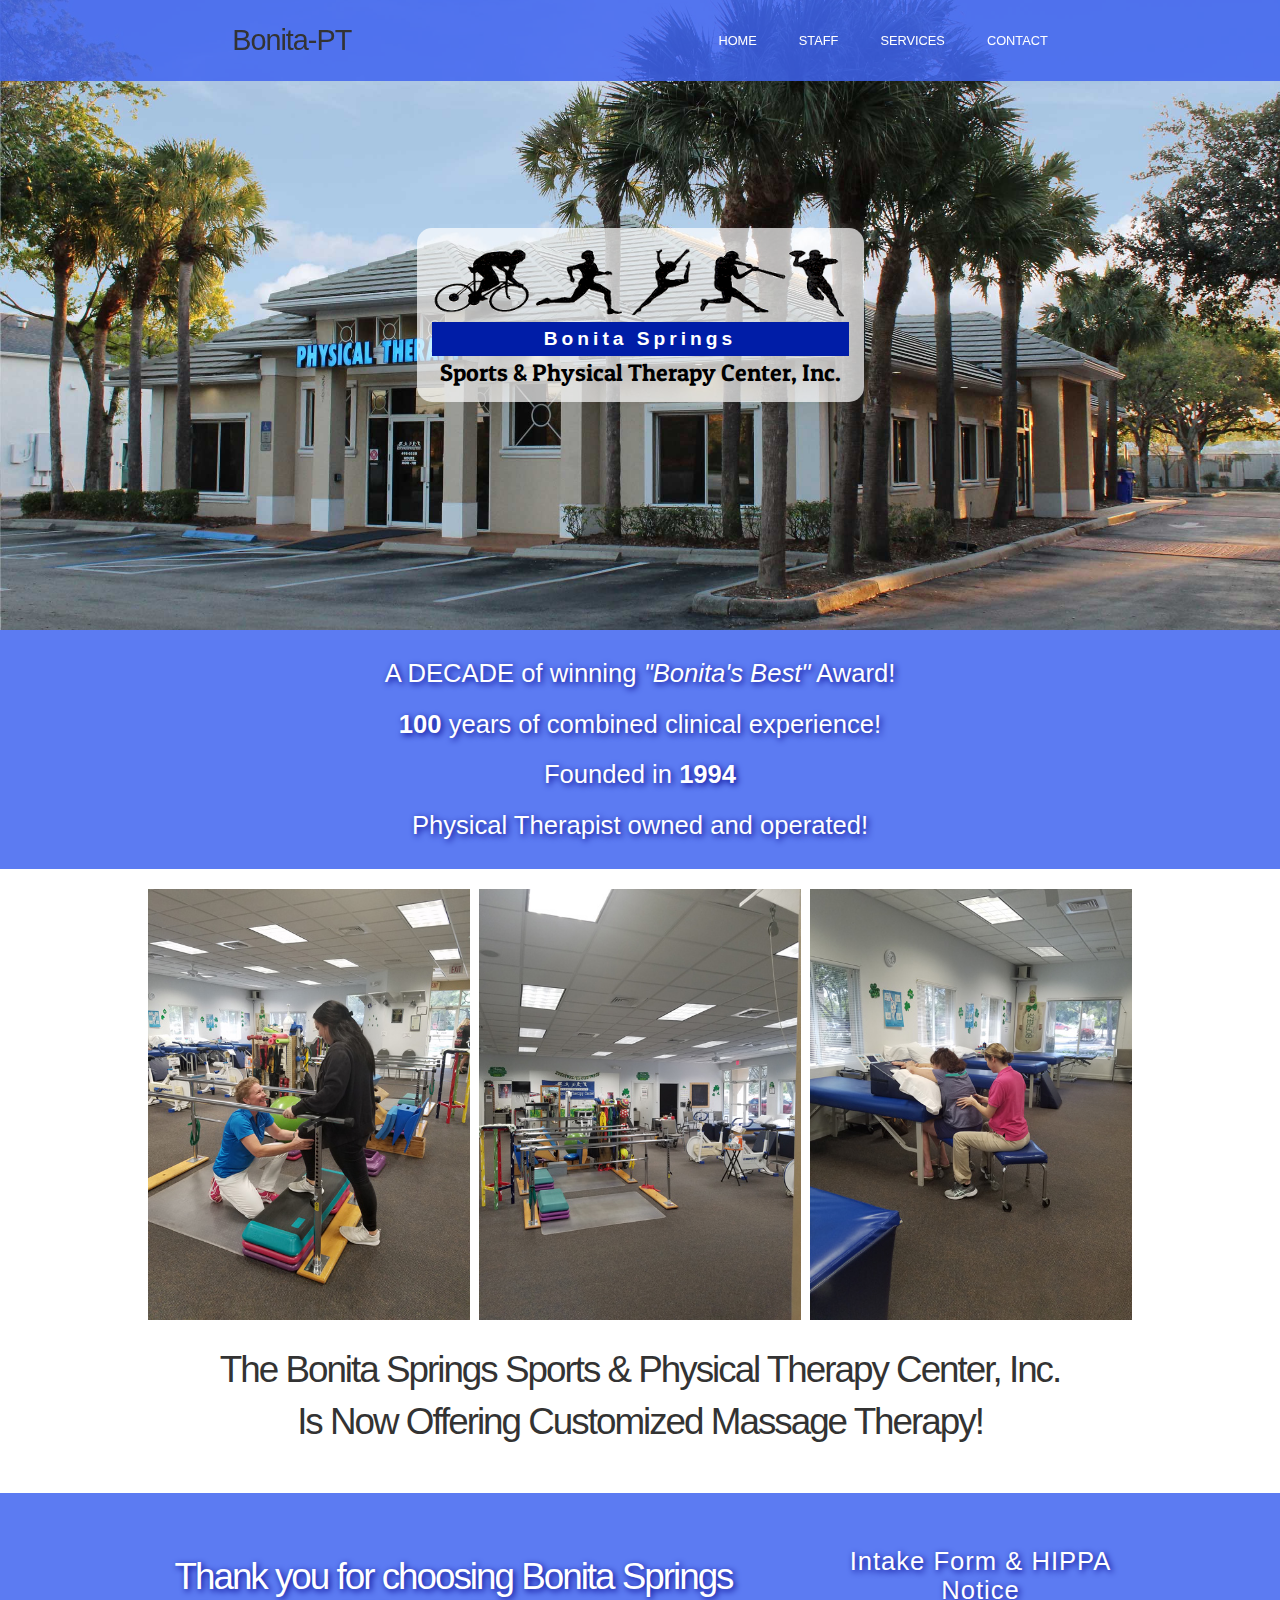
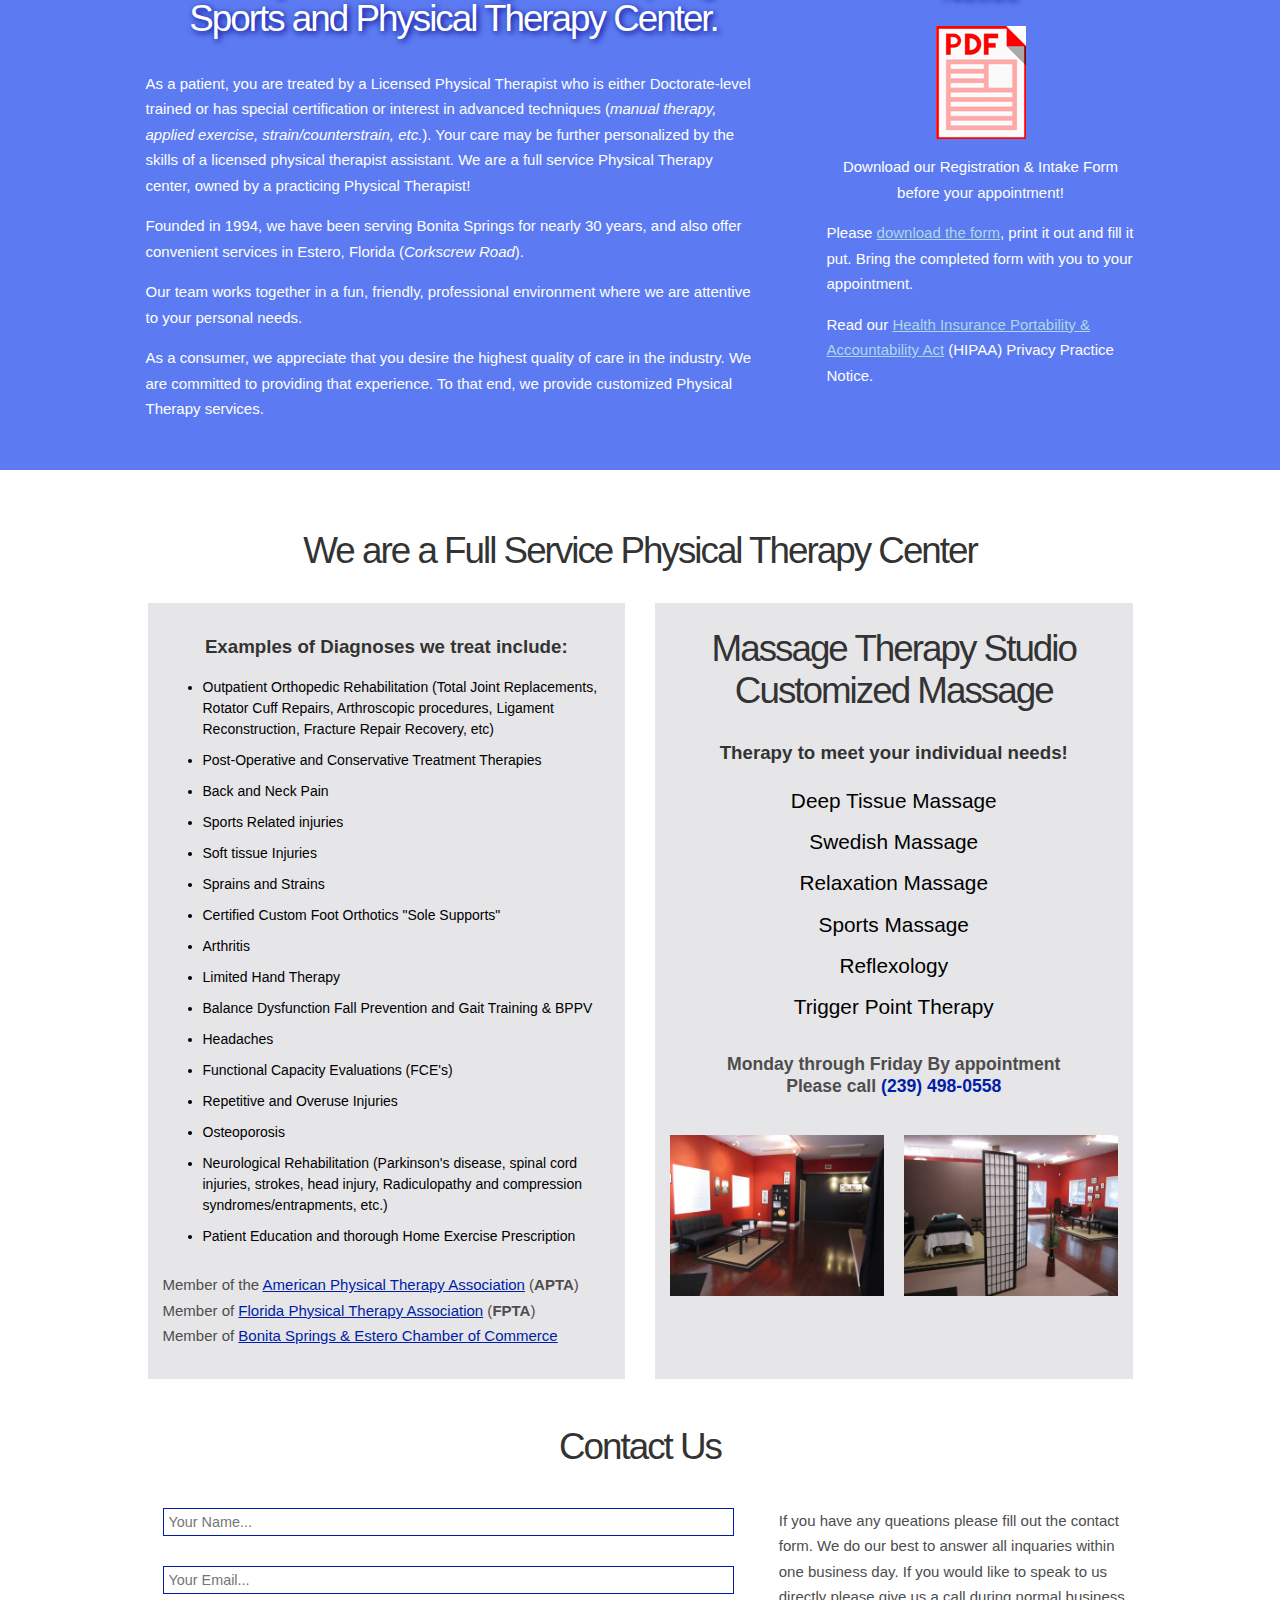
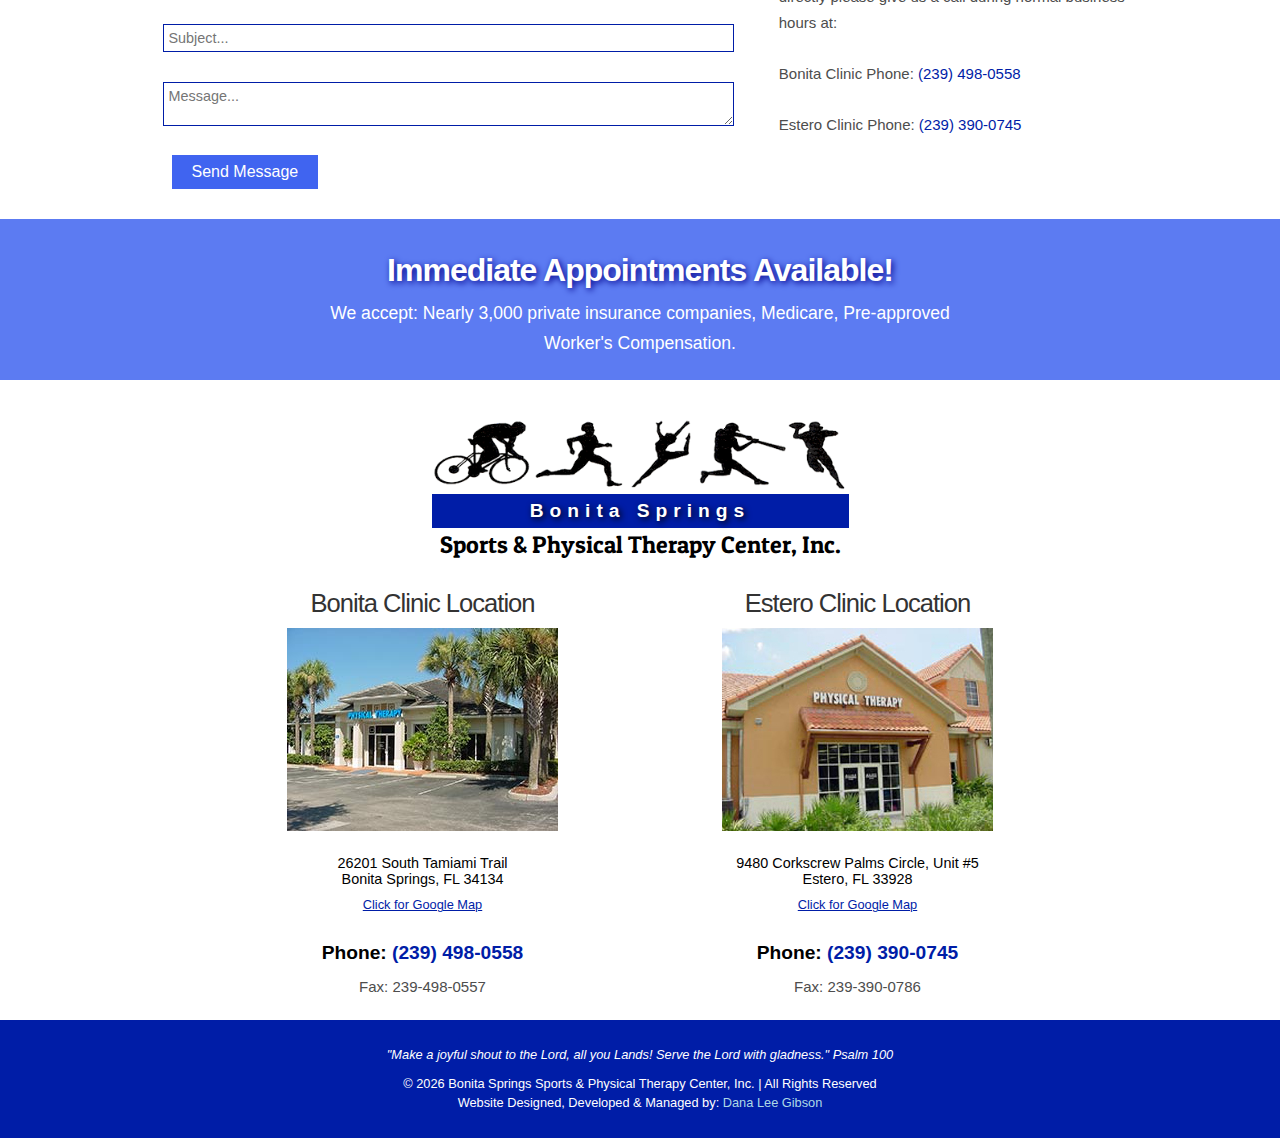
<file: index.html>
<!DOCTYPE html>
<!--[if lt IE 7]>      <html lang="en" class="no-js lt-ie9 lt-ie8 lt-ie7"> <![endif]-->
<!--[if IE 7]>         <html lang="en" class="no-js lt-ie9 lt-ie8"> <![endif]-->
<!--[if IE 8]>         <html lang="en" class="no-js lt-ie9"> <![endif]-->
<!--[if gt IE 8]><!--> <html lang="en" class="no-js"> <!--<![endif]-->
<head>

  <!-- Always force latest IE rendering engine or request Chrome Frame -->
      <meta http-equiv="X-UA-Compatible" content="IE=edge,chrome=1">
      <title>The Bonita Springs Sports & Physical Therapy Center, Inc.</title>
  <!-- Meta Description -->
      <meta name="description" content="Founded in 1994, Bonita Springs Sports & Physical Therapy Center, Inc. has been serving Southwest Florida for nearly 30 years, we are committed to giving the highest quality of care in the industry and we are proud of providing that experience.">

      <meta name="keywords" content="sports, sports physical therapy, recovery, ">
      <meta name="author" content="Dana Lee Gibson">

  <!-- Mobile Specific Meta -->
      <meta name="viewport" content="width=device-width, initial-scale=1">

  <!-- Global site tag (gtag.js) - Google Analytics -->
  <script async src="https://www.googletagmanager.com/gtag/js?id=UA-161602127-1"></script>
  <script>
    window.dataLayer = window.dataLayer || [];
    function gtag(){dataLayer.push(arguments);}
    gtag('js', new Date());

    gtag('config', 'UA-161602127-1');
  </script>

  <link rel="apple-touch-icon" sizes="57x57" href="images/apple-icon-57x57.png">
<link rel="apple-touch-icon" sizes="60x60" href="images/apple-icon-60x60.png">
<link rel="apple-touch-icon" sizes="72x72" href="images/apple-icon-72x72.png">
<link rel="apple-touch-icon" sizes="76x76" href="images/apple-icon-76x76.png">
<link rel="apple-touch-icon" sizes="114x114" href="images/apple-icon-114x114.png">
<link rel="apple-touch-icon" sizes="120x120" href="images/apple-icon-120x120.png">
<link rel="apple-touch-icon" sizes="144x144" href="images/apple-icon-144x144.png">
<link rel="apple-touch-icon" sizes="152x152" href="images/apple-icon-152x152.png">
<link rel="apple-touch-icon" sizes="180x180" href="images/apple-icon-180x180.png">
<link rel="icon" type="image/png" sizes="192x192"  href="images/android-icon-192x192.png">
<link rel="icon" type="image/png" sizes="32x32" href="images/favicon-32x32.png">
<link rel="icon" type="image/png" sizes="96x96" href="images/favicon-96x96.png">
<link rel="icon" type="image/png" sizes="16x16" href="images/favicon-16x16.png">
<link rel="manifest" href="images/manifest.json">
<meta name="msapplication-TileColor" content="#ffffff">
<meta name="msapplication-TileImage" content="images/ms-icon-144x144.png">
<meta name="theme-color" content="#ffffff">




<link rel="stylesheet" href="css/dana-style.css">
<link href="https://fonts.googleapis.com/css?family=Patua+One&display=swap" rel="stylesheet">

</head>

<header>
  <h2 class="logo">Bonita-PT</h2>
  <input type="checkbox" id="nav-toggle" class="nav-toggle">
  <nav>
    <ul>
      <li><a href="#">Home</a></li>
      <li><a href="staff.html">Staff</a></li>
      <li><a href="#services">Services</a></li>
      <li><a href="#contact">Contact</a></li>
    </ul>

  </nav>
  <label for="nav-toggle" class="nav-toggle-label">
    <span></span>
  </label>

</header>
<body>

<article class="hp-hero">

        <div class="top-logo">
        <img class="logo-footer" src="images/Bonita-Springs-Sports-and-Physical-Therapy-Center-Logo-action.png" />

        <div class="bonita">Bonita Springs</div>
        <span class="sports">Sports & Physical Therapy Center, Inc.</span>
        </div>

</article>

<article style="background-color: rgba(64, 100, 240, .85); padding: 15px 15px; margin: 0px;">

<div class="big-4">
    <p>A DECADE of winning <i>"Bonita's Best"</i> Award!</p>
    <p><strong>100</strong> years of combined clinical experience!</p>
    <p>Founded in <strong>1994</strong></p>
    <p>Physical Therapist owned and operated!</p>
</div>

</article>

<article>
  <div class="t-and-m">

<div class="action-wrap">
  <div class="action-box">
    <img src="images/support-the-knee.jpg" />
  </div>
  <div class="action-box">
    <img src="images/the-space-1.jpg" />
  </div>
  <div class="action-box">
    <img src="images/back-rub.jpg" />
  </div>

</div>


<!--
<div class="hp-top-wow">

            <p>2003 Bonita Springs Chamber of Commerce Small Business of the Year!</p>
            <p>A DECADE of winning "Bonita's Best" Award!</p>
            <p>100 years of combined clinical experience!</p>
            <p>Founded in 1994</p>
            <p>Physical Therapist owned and operated!</p>
</div>   -->
<h1 class="main-head">The Bonita Springs Sports & Physical Therapy Center, Inc.</h1>
    <h2 class="main-head-2">Is Now Offering Customized Massage Therapy!</h2>
  </div>
</article>

<article style="background-color: rgba(64, 100, 240, .85); padding: 15px 15px; margin: 10px 0px;">
<div class="thank-you">
  <div class="thank-you-box">
    <h2>Thank you for choosing Bonita Springs Sports and Physical Therapy Center.</h2>
    <p>As a patient, you are treated by a Licensed Physical Therapist who is either Doctorate-level trained or has special certification or interest in advanced techniques (<i>manual therapy, applied exercise, strain/counterstrain, etc.</i>). Your care may be further personalized by the skills of a licensed physical therapist assistant. We are a full service Physical Therapy center, owned by a practicing Physical Therapist!</p>

<p>Founded in <strong>1994</strong>, we have been serving Bonita Springs for nearly <strong>30 years</strong>, and also offer convenient services in Estero, Florida (<i>Corkscrew Road</i>).</p>

<p>Our team works together in a fun, friendly, professional environment where we are attentive to your personal needs.</p>

<p>As a consumer, we appreciate that you desire the highest quality of care in the industry. We are committed to providing that experience. To that end, we provide customized Physical Therapy services.</p>
  </div>
  <div class="thank-you-box">
    <h2 style="font-size: 1.6rem; letter-spacing: 1px;">Intake Form & HIPPA Notice</h2>
    <img src="images/pdf-icon.jpg" />
    <p style="text-align: center;"><strong>Download our Registration & Intake Form before your appointment!</strong><br />

<p>Please <a href="docs/intakeform-14.pdf" title="Click this link to download the intake form">download the form</a>, print it out and fill it put. Bring the completed form with you to your appointment.</p>

<p>Read our <a href="hippa-notice.html" title="Click this link to read our HIPPA Notice">Health Insurance Portability & Accountability Act</a> (<strong>HIPAA</strong>) Privacy Practice Notice.</p>
</p>
  </div>
</div>
</article>

<article id="services">
  <div class="t-and-m">
  <h2>We are a Full Service Physical Therapy Center</h2>
<div class="services">
  <div class="services-box">
  <h3>Examples of Diagnoses we treat include:</h3>
<ul>
  <li class="services-li">Outpatient Orthopedic Rehabilitation (Total Joint Replacements, Rotator Cuff Repairs, Arthroscopic procedures, Ligament Reconstruction, Fracture Repair Recovery, etc)</li>

<li class="services-li">Post-Operative and Conservative Treatment Therapies</li>

<li class="services-li">Back and Neck Pain</li>

<li class="services-li">Sports Related injuries</li>

<li class="services-li">Soft tissue Injuries</li>

<li class="services-li">Sprains and Strains</li>

<li class="services-li">Certified Custom Foot Orthotics "Sole Supports"</li>

<li class="services-li">Arthritis</li>

<li class="services-li">Limited Hand Therapy</li>

<li class="services-li">Balance Dysfunction Fall Prevention and Gait Training & BPPV</li>

<li class="services-li">Headaches</li>

<li class="services-li">Functional Capacity Evaluations (FCE's)</li>

<li class="services-li">Repetitive and Overuse Injuries</li>

<li class="services-li">Osteoporosis</li>

<li class="services-li">Neurological Rehabilitation (Parkinson's disease, spinal cord injuries, strokes, head injury, Radiculopathy and compression syndromes/entrapments, etc.)</li>

<li class="services-li">Patient Education and thorough Home Exercise Prescription</li>

</ul>

<p>Member of the <a href="https://www.apta.org/" target="_blank" title="Visit the American Physical Therapy Association">American Physical Therapy Association</a> (<strong>APTA</strong>)<br />
Member of <a href="https://www.fpta.org/" target="_blank" title="Visit the Florida Physical Therapy Association">Florida Physical Therapy Association</a> (<strong>FPTA</strong>)<br />
Member of <a href="https://www.bonitaspringschamber.com/" target="_blank" title="Visit the Bonita Springs & Estero Chamber of Commerce">Bonita Springs & Estero Chamber of Commerce</a></p>
  </div>
  <div class="services-box">
    <h2 class="custom-therapy">Massage Therapy Studio<br />
      Customized Massage</h2>
    <h3>Therapy to meet your individual needs!</h3>


<ul class="needs">
<li class="services-li">Deep Tissue Massage</li>

<li class="services-li">Swedish Massage</li>

<li class="services-li">Relaxation Massage</li>

<li class="services-li">Sports Massage</li>

<li class="services-li">Reflexology</li>

<li class="services-li">Trigger Point Therapy</li>
</ul>

<p style="text-align: center; font-weight: 600; font-size: 1.1rem; line-height: 1.4rem; padding-bottom: 20px;">Monday through Friday By appointment<br />
Please call <a style="text-decoration: none;" href="tel:1-239-498-0558">(239) 498-0558</a></p>

<div class="custom-massage-wrapper">
  <div class="custom-massage-box">
    <img src="images/message-therapy-1.jpg" alt="Beautiful Massage Center" />
  </div>
  <div class="custom-massage-box" id="contact">
    <img src="images/message-therapy-2.jpg" alt="Beautiful Massage Center" />
  </div>

</div>

  </div>
</div>
</div>
</article>

<article >
  <div class="contact-form">
  <h2 style="margin: 0px 0px 25px 0px;">Contact Us</h2>

  <div class="contact-wrapper">
    <div class="contact-box">
      <form name="contact" method="POST" netlify-honeypot="bot-field" data-netlify="true">
                    <div class="c-hidden">
                      <label>Don’t fill this out if you're human: <input name="bot-field" /></label>
                    </div>
    								<div class="input-field">
    									<input type="text" name="name" class="bonitapt-form" placeholder="Your Name...">
    								</div>
    								<div class="input-field">
    									<input type="email" name="email" class="bonitapt-form" placeholder="Your Email...">
    								</div>
    								<div class="input-field">
    									<input type="text" name="subject" class="bonitapt-form" placeholder="Subject...">
    								</div>
    								<div class="input-field">
    									<textarea name="message" class="bonitapt-form" placeholder="Message..." style="font-family: 'Work Sans', sans-serif; max-width: 580px;"></textarea>
    								</div>
    						       <div class="pt-button">	<button type="submit" id="submit" class="bonitapt-button" role="button">Send Message</button></div>
    							</form>
    </div>
    <div class="contact-box">
      <p>If you have any queations please fill out the contact form. We do our best to answer all inquaries within one business day. If you would like to speak to us directly please give us a call during normal business hours at:<br /><br />
        Bonita Clinic Phone: <a style="text-decoration: none;" href="tel:1-239-498-0558">(239) 498-0558</a><br /><br />
        Estero Clinic Phone: <a style="text-decoration: none;" href="tel:1-239-390-0745">(239) 390-0745</a>
    </p>
    </div>

  </div>


</div>
</article >
</div>
<article style="background-color: rgba(64, 100, 240, .85); padding: 15px 15px; margin: 10px 0px;">
  <div class="appointments">
  <h3>Immediate Appointments Available!</h3>

<p>We accept: Nearly 3,000 private insurance companies, Medicare, Pre-approved Worker's Compensation.</p>

</div>
</article>



<footer>
  <div class="bottom-logo">
  <img class="logo-footer" src="images/Bonita-Springs-Sports-and-Physical-Therapy-Center-Logo-action.png" />

  <div class="bonita"><span class="drop-bonita">Bonita Springs</span></div>
  <span class="sports">Sports & Physical Therapy Center, Inc.</span>
</div>
<div class="locations">
  <div class="locations-box">
    <h4>Bonita Clinic Location</h4>
    <img src="images/Bonita-Springs-Location.jpg" />
    <span class="address">26201 South Tamiami Trail<br />
    Bonita Springs, FL 34134</span>

    <span class="google-map"><a href="https://www.google.com/maps/place/Bonita+Springs+Sports+%26+Physical/@26.3602856,-81.8073501,19z/data=!3m1!4b1!4m5!3m4!1s0x88db19c497ea4c0d:0x3caf1d7d806d0767!8m2!3d26.3602844!4d-81.8068029?hl=en" target="_blank">Click for Google Map</a></span>

    <span class="phone">Phone: <a style="text-decoration: none;" href="tel:1-239-498-0558">(239) 498-0558</a></span>
    <p>Fax: 239-498-0557</p>
  </div>
  <div class="locations-box">
    <h4>Estero Clinic Location</h4>
    <img src="images/Estero-Location.jpg" />
    <span class="address">9480 Corkscrew Palms Circle, Unit #5<br />
    Estero, FL 33928</span>

    <span class="google-map"><a href="https://www.google.com/maps/place/Bonita+Springs+Sports+%26+PT/@26.4309828,-81.7997643,17z/data=!3m1!4b1!4m5!3m4!1s0x88db16dcd722e9c5:0x74e28c80000e3870!8m2!3d26.430978!4d-81.7975756?hl=en" target="_blank">Click for Google Map</a></span>

    <span class="phone">Phone: <a style="text-decoration: none;" href="tel:1-239-390-0745">(239) 390-0745</a></span>
    <p>Fax: 239-390-0786</p>
  </div>

</div>




</footer>
<span class="dana"><span class="psalm">"Make a joyful shout to the Lord, all you Lands! Serve the Lord with gladness." Psalm 100</span>
  &copy; <script>document.write(new Date().getFullYear())</script> Bonita Springs Sports & Physical Therapy Center, Inc. | All Rights Reserved<br />Website Designed, Developed & Managed by: <a style="text-decoration: none; color: lightblue;"href="https://danaleegibson.com" title="Technologist & Graphic Designer" target="_blank">Dana Lee Gibson</a></span>

</body>
</html>
</file>
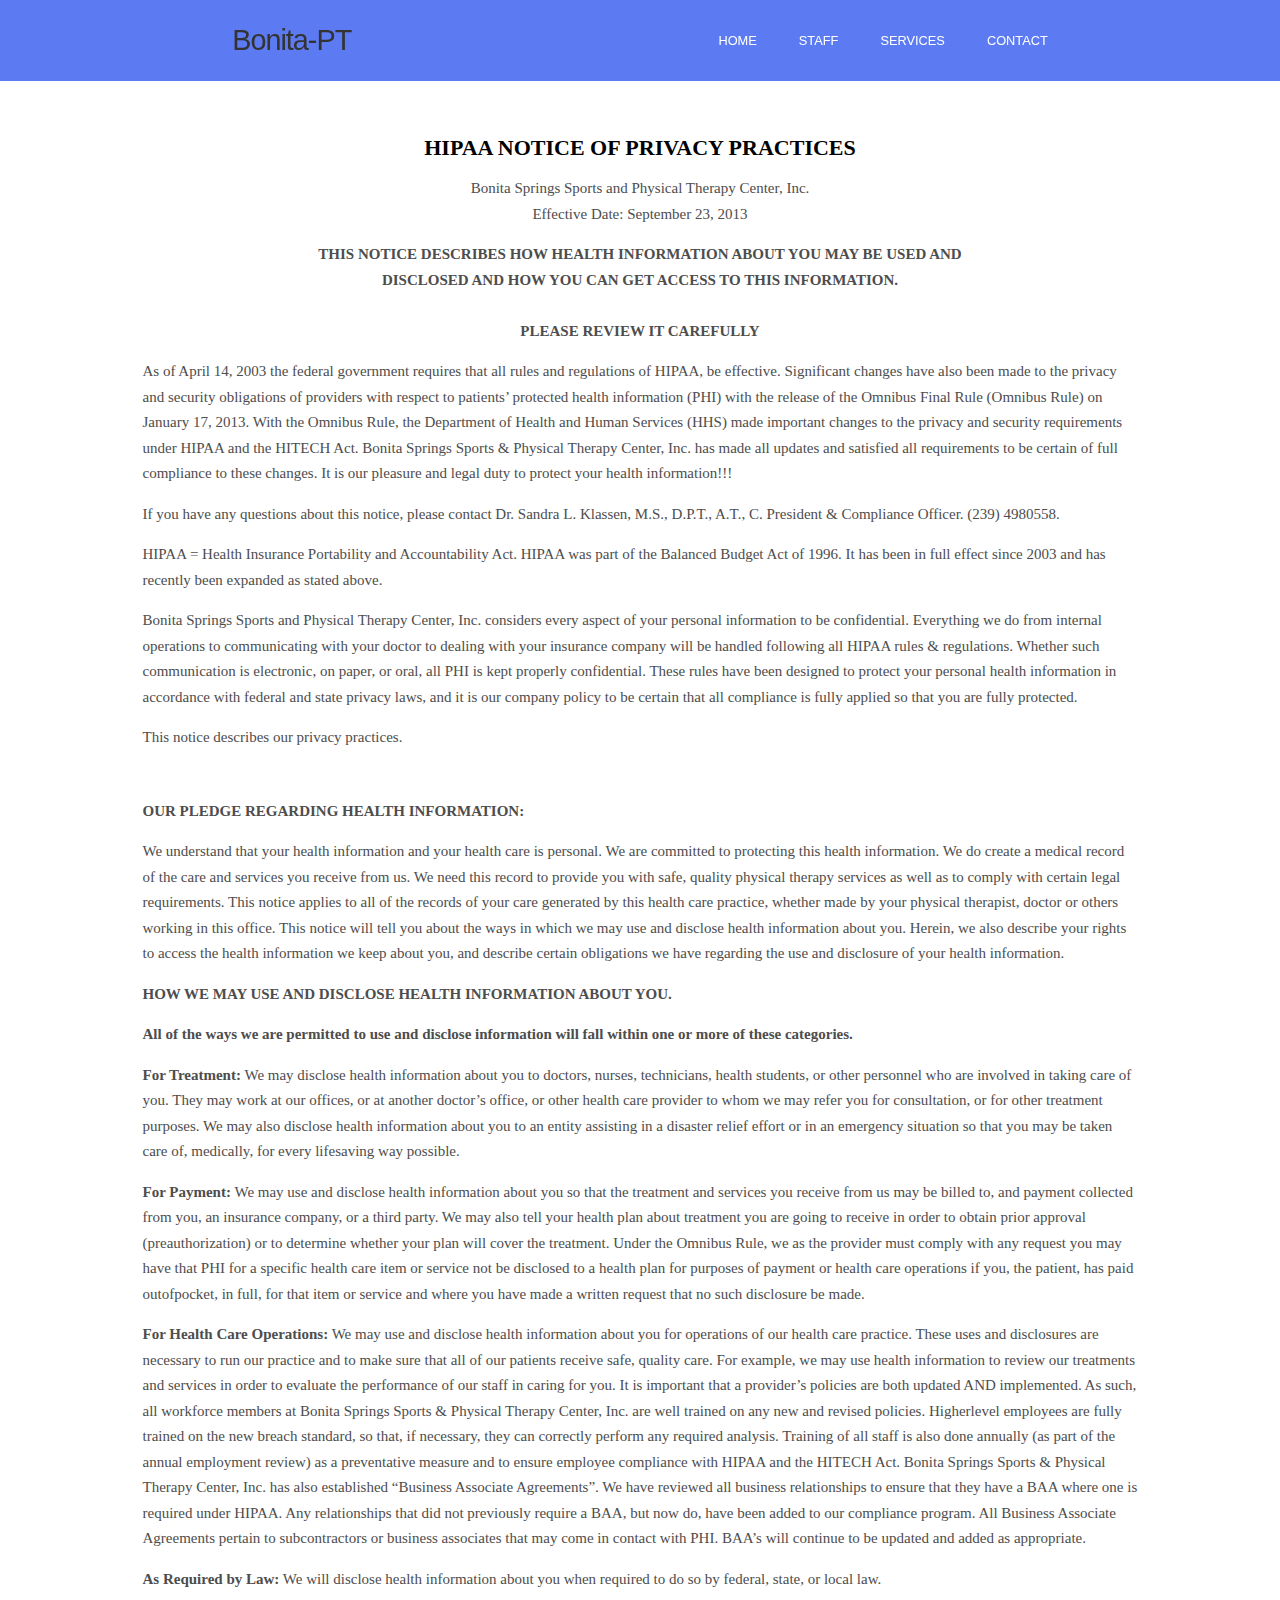
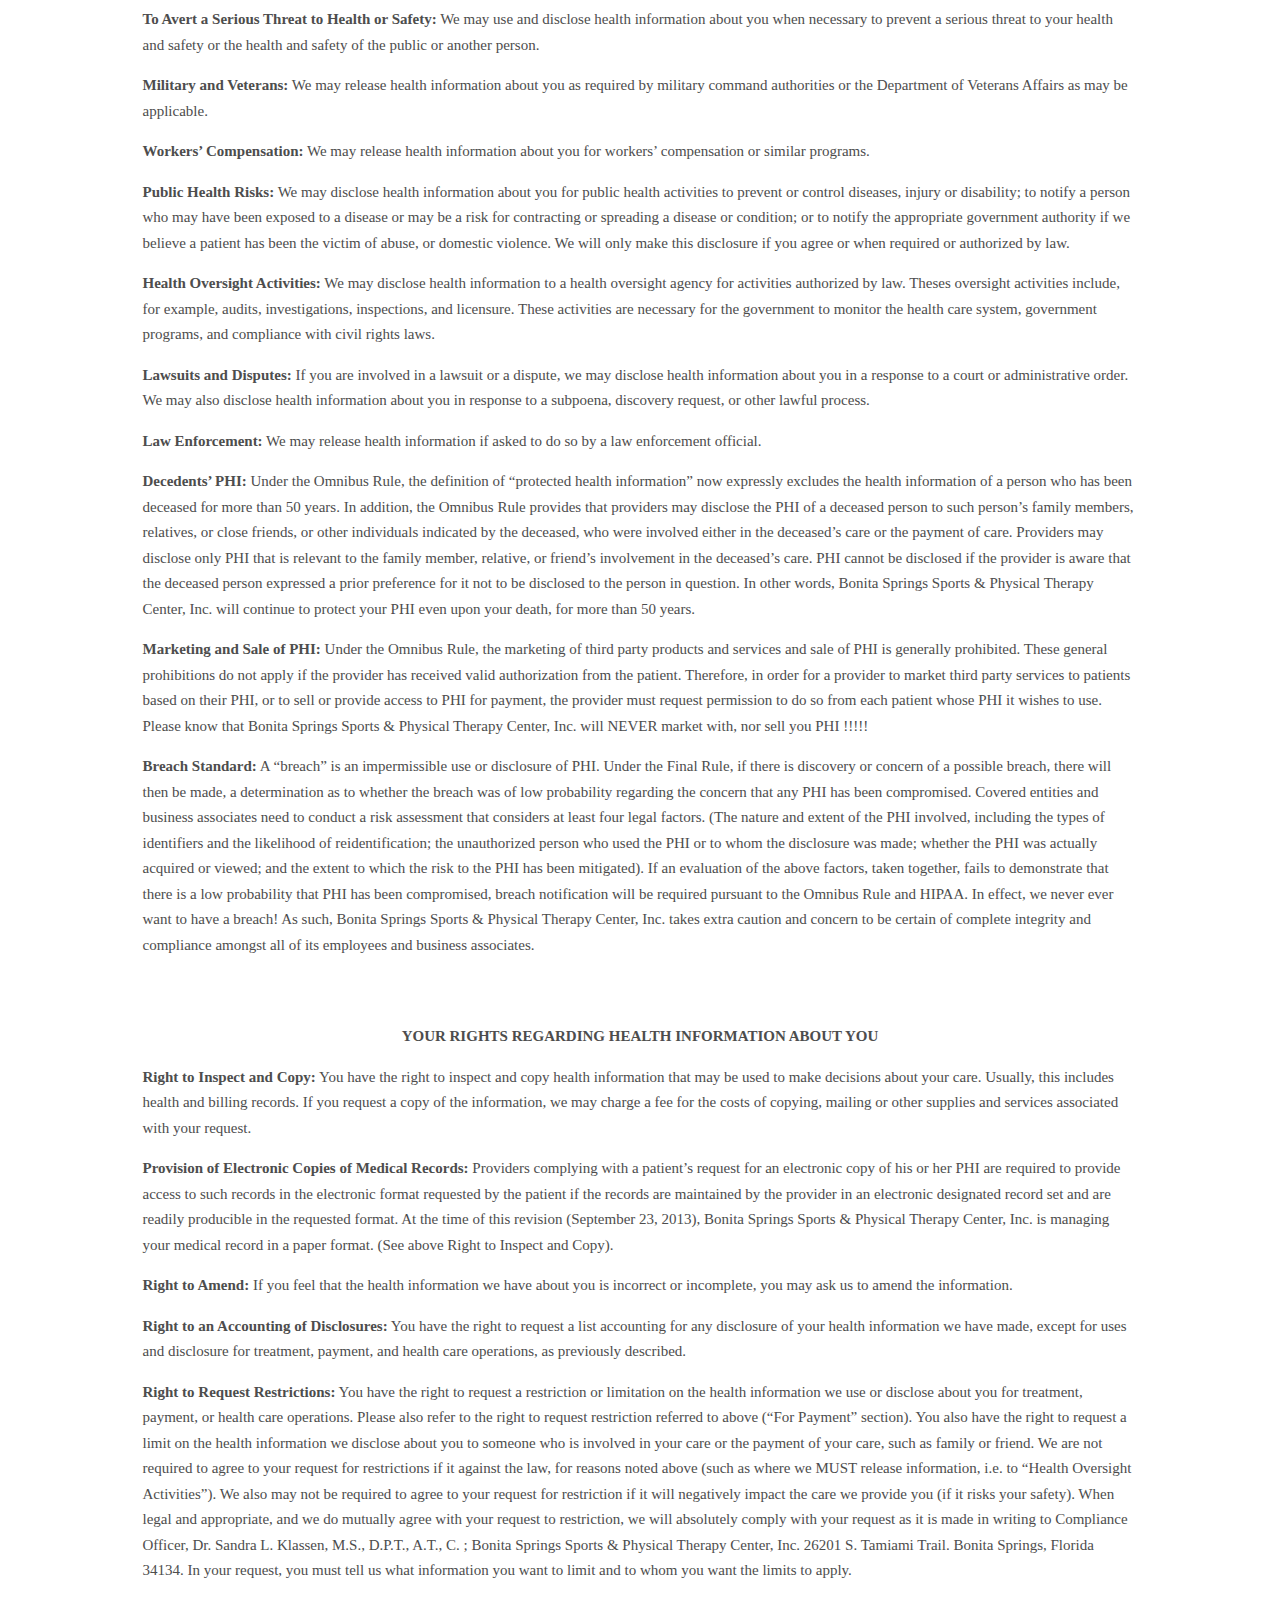
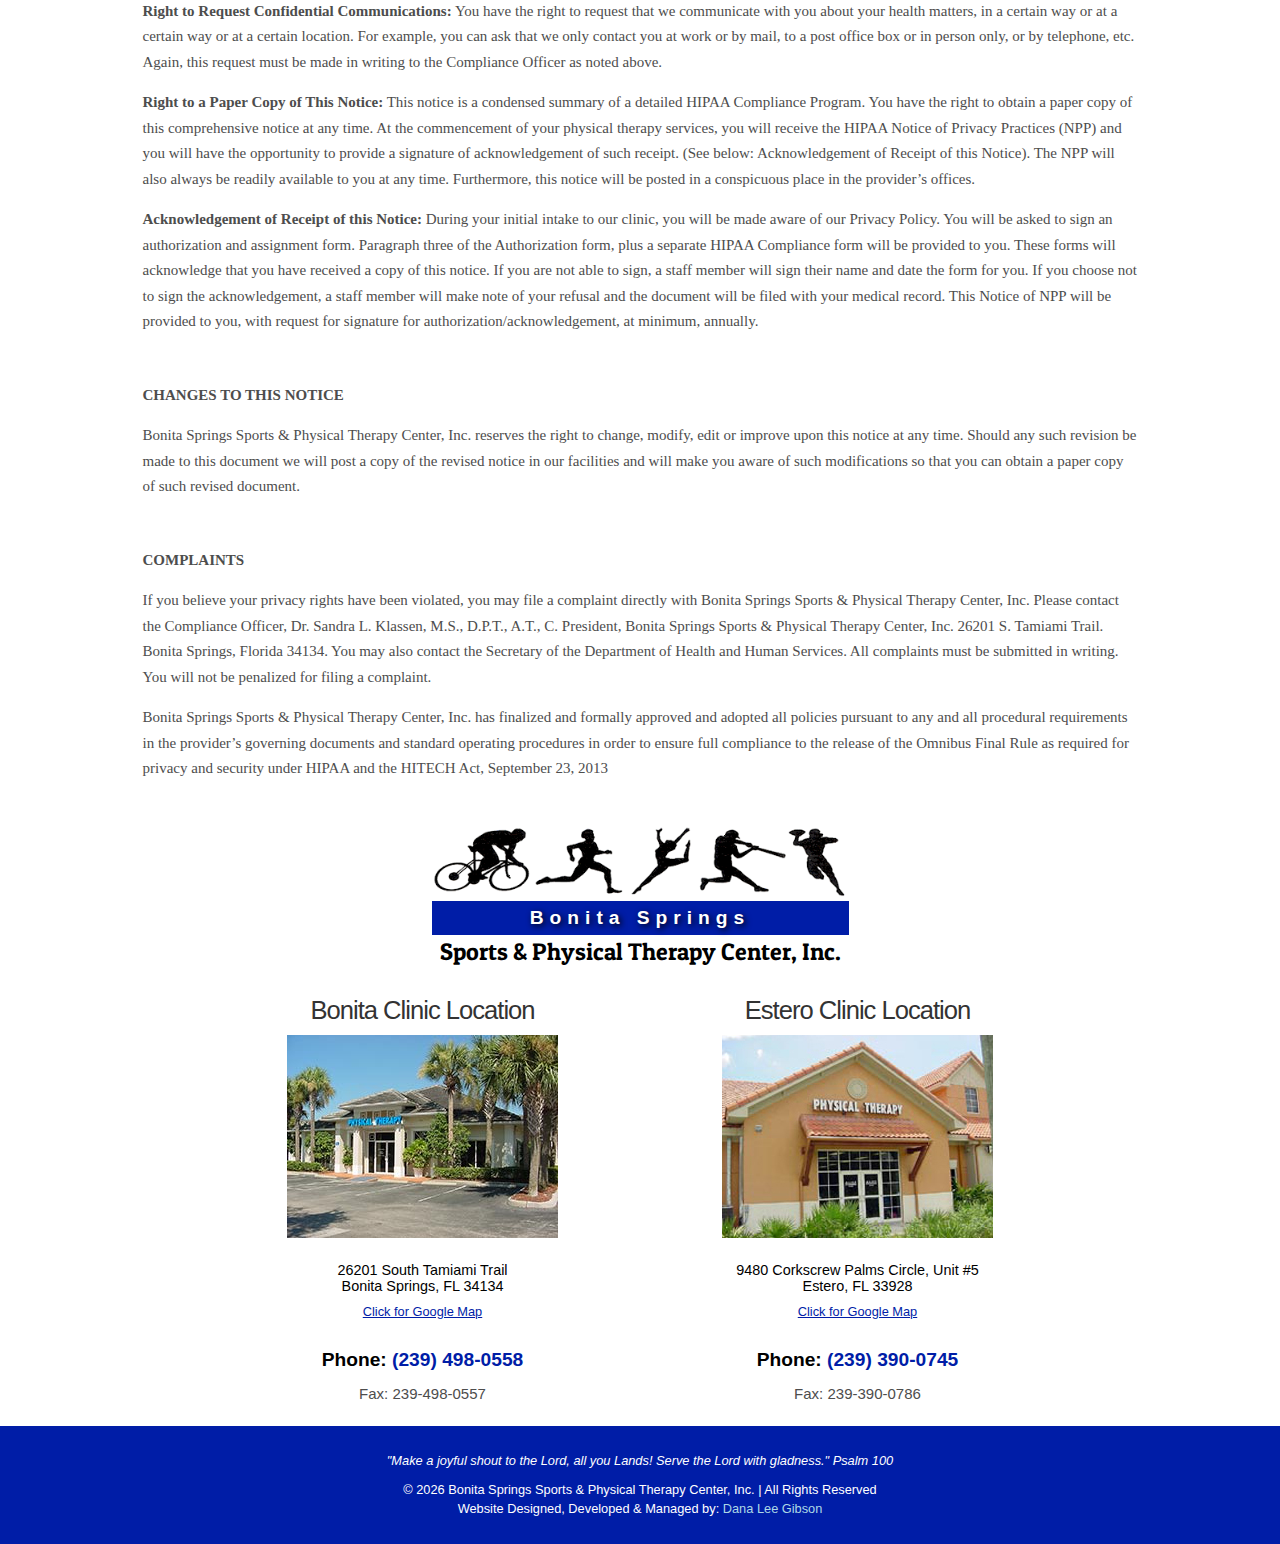
<file: hippa-notice.html>
<!DOCTYPE html>
<!--[if lt IE 7]>      <html lang="en" class="no-js lt-ie9 lt-ie8 lt-ie7"> <![endif]-->
<!--[if IE 7]>         <html lang="en" class="no-js lt-ie9 lt-ie8"> <![endif]-->
<!--[if IE 8]>         <html lang="en" class="no-js lt-ie9"> <![endif]-->
<!--[if gt IE 8]><!--> <html lang="en" class="no-js"> <!--<![endif]-->
<head>

  <!-- Always force latest IE rendering engine or request Chrome Frame -->
      <meta http-equiv="X-UA-Compatible" content="IE=edge,chrome=1">
      <title>The Bonita Springs Sports & Physical Therapy Center, Inc.</title>
  <!-- Meta Description -->
      <meta name="description" content="HIPPA Notcie for the Bonita Springs Sports & Physical Therapy Center, Inc.">

      <meta name="keywords" content="HIPPA, sports, sports physical therapy, recovery, ">
      <meta name="author" content="Dana Lee Gibson">

  <!-- Mobile Specific Meta -->
      <meta name="viewport" content="width=device-width, initial-scale=1">

      <!-- Global site tag (gtag.js) - Google Analytics -->
<script async src="https://www.googletagmanager.com/gtag/js?id=UA-161602127-1"></script>
<script>
  window.dataLayer = window.dataLayer || [];
  function gtag(){dataLayer.push(arguments);}
  gtag('js', new Date());

  gtag('config', 'UA-161602127-1');
</script>

<link rel="apple-touch-icon" sizes="57x57" href="images/apple-icon-57x57.png">
<link rel="apple-touch-icon" sizes="60x60" href="images/apple-icon-60x60.png">
<link rel="apple-touch-icon" sizes="72x72" href="images/apple-icon-72x72.png">
<link rel="apple-touch-icon" sizes="76x76" href="images/apple-icon-76x76.png">
<link rel="apple-touch-icon" sizes="114x114" href="images/apple-icon-114x114.png">
<link rel="apple-touch-icon" sizes="120x120" href="images/apple-icon-120x120.png">
<link rel="apple-touch-icon" sizes="144x144" href="images/apple-icon-144x144.png">
<link rel="apple-touch-icon" sizes="152x152" href="images/apple-icon-152x152.png">
<link rel="apple-touch-icon" sizes="180x180" href="images/apple-icon-180x180.png">
<link rel="icon" type="image/png" sizes="192x192"  href="images/android-icon-192x192.png">
<link rel="icon" type="image/png" sizes="32x32" href="images/favicon-32x32.png">
<link rel="icon" type="image/png" sizes="96x96" href="images/favicon-96x96.png">
<link rel="icon" type="image/png" sizes="16x16" href="images/favicon-16x16.png">
<link rel="manifest" href="images/manifest.json">
<meta name="msapplication-TileColor" content="#ffffff">
<meta name="msapplication-TileImage" content="images/ms-icon-144x144.png">
<meta name="theme-color" content="#ffffff">



<link rel="stylesheet" href="css/dana-style.css">
<link href="https://fonts.googleapis.com/css?family=Patua+One&display=swap" rel="stylesheet">

</head>

<header>
  <h2 class="logo">Bonita-PT</h2>
  <input type="checkbox" id="nav-toggle" class="nav-toggle">
  <nav>
    <ul>
      <li><a href="index.html">Home</a></li>
      <li><a href="staff.html">Staff</a></li>
      <li><a href="index.html#services">Services</a></li>
      <li><a href="index.html#contact">Contact</a></li>
    </ul>

  </nav>
  <label for="nav-toggle" class="nav-toggle-label">
    <span></span>
  </label>

</header>

<body>
<article class="hp-top hippa" >
<div class="hippa-page">
<h1 style="text-align: center; font-family: "Times New Roman", Times, serif;">HIPAA NOTICE OF PRIVACY PRACTICES</h1>

<p style="text-align: center;">Bonita Springs Sports and Physical Therapy Center, Inc.<br />
Effective Date: September 23, 2013</p>

<p style="text-transform: uppercase; font-weight: 800; text-align: center;">THIS NOTICE DESCRIBES HOW HEALTH INFORMATION ABOUT YOU MAY BE USED AND<br />
DISCLOSED AND HOW YOU CAN GET ACCESS TO THIS INFORMATION.<br /><br />
PLEASE REVIEW IT CAREFULLY</p>

<p>As of April 14, 2003 the federal government requires that all rules and regulations of HIPAA, be effective. Significant changes have also been made to the privacy and security obligations of providers with respect to patients’ protected health information (PHI) with the release of the Omnibus Final Rule (Omnibus Rule) on January 17, 2013. With the Omnibus Rule, the Department of Health and Human Services (HHS) made important changes to the privacy and security requirements under HIPAA and the HITECH Act. Bonita Springs Sports & Physical Therapy Center, Inc. has made all updates and satisfied all requirements to be certain of full compliance to these changes. It is our pleasure and legal duty to protect your health information!!!</p>

<p>If you have any questions about this notice, please contact Dr. Sandra L. Klassen, M.S., D.P.T., A.T., C. President & Compliance Officer. (239) 4980558.</p>

<p>HIPAA = Health Insurance Portability and Accountability Act. HIPAA was part of the Balanced Budget Act of 1996. It has been in full effect since 2003 and has recently been expanded as stated above.</p>

<p>Bonita Springs Sports and Physical Therapy Center, Inc. considers every aspect of your personal information to be confidential. Everything we do from internal operations to communicating with your doctor to dealing with your insurance company will be handled following all HIPAA rules & regulations. Whether such communication is electronic, on paper, or oral, all PHI is kept properly confidential. These rules have been designed to protect your personal health information in accordance with federal and state privacy laws, and it is our company policy to be certain that all compliance is fully applied so that you are fully protected.</p>

<p>This notice describes our privacy practices.</p>
<br />

<p style="text-transform: uppercase; font-weight: 800;">OUR PLEDGE REGARDING HEALTH INFORMATION:</p>

<p>We understand that your health information and your health care is personal. We are committed to protecting this health information. We do create a medical record of the care and services you receive from us. We need this record to provide you with safe, quality physical therapy services as well as to comply with certain legal requirements. This notice applies to all of the records of your care generated by this health care practice, whether made by your physical therapist, doctor or others working in this office. This notice will tell you about the ways in which we may use and disclose health information about you. Herein, we also describe your rights to access the health information we keep about you, and describe certain obligations we have regarding the use and disclosure of your health information.</p>

<p style="text-transform: uppercase; font-weight: 800;">HOW WE MAY USE AND DISCLOSE HEALTH INFORMATION ABOUT YOU.</p>

<p style="font-weight: 800;">All of the ways we are permitted to use and disclose information will fall within one or more of these categories.</p>

<p><strong>For Treatment:</strong> We may disclose health information about you to doctors, nurses, technicians, health students, or other personnel who are involved in taking care of you. They may work at our offices, or at another doctor’s office, or other health care provider to whom we may refer you for consultation, or for other treatment purposes. We may also disclose health information about you to an entity assisting in a disaster relief effort or in an emergency situation so that you may be taken care of, medically, for every lifesaving way possible.</p>

<p><strong>For Payment:</strong> We may use and disclose health information about you so that the treatment and services you receive from us may be billed to, and payment collected from you, an insurance company, or a third party. We may also tell your health plan about treatment you are going to receive in order to obtain prior approval (preauthorization) or to determine whether your plan will cover the treatment. Under the Omnibus Rule, we as the provider must comply with any request you may have that PHI for a specific health care item or service not be disclosed to a health plan for purposes of payment or health care operations if you, the patient, has paid outofpocket, in full, for that item or service and where you have made a written request that no such disclosure be made.</p>

<p><strong>For Health Care Operations:</strong> We may use and disclose health information about you for operations of our health care practice. These uses and disclosures are necessary to run our practice and to make sure that all of our patients receive safe, quality care. For example, we may use health information to review our treatments and services in order to evaluate the performance of our staff in caring for you. It is important that a provider’s policies are both updated AND implemented. As such, all workforce members at Bonita Springs Sports & Physical Therapy Center, Inc. are well trained on any new and revised policies. Higherlevel employees are fully trained on the new breach standard, so that, if necessary, they can correctly perform any required analysis. Training of all staff is also done annually (as part of the annual employment review) as a preventative measure and to ensure employee compliance with HIPAA and the HITECH Act. Bonita Springs Sports & Physical Therapy Center, Inc. has also established “Business Associate Agreements”. We have reviewed all business relationships to ensure that they have a BAA where one is required under HIPAA. Any relationships that did not previously require a BAA, but now do, have been added to our compliance program. All Business Associate Agreements pertain to subcontractors or business associates that may come in contact with PHI. BAA’s will continue to be updated and added as appropriate.</p>


<p><strong>As Required by Law:</strong> We will disclose health information about you when required to do so by federal, state, or local
law.</p>

<p><strong>To Avert a Serious Threat to Health or Safety:</strong> We may use and disclose health information about you when necessary to prevent a serious threat to your health and safety or the health and safety of the public or another person.</p>

<p><strong>Military and Veterans:</strong> We may release health information about you as required by military command authorities or
the Department of Veterans Affairs as may be applicable.</p>

<p><strong>Workers’ Compensation:</strong> We may release health information about you for workers’ compensation or similar programs.</p>

<p><strong>Public Health Risks:</strong> We may disclose health information about you for public health activities to prevent or control diseases, injury or disability; to notify a person who may have been exposed to a disease or may be a risk for contracting or spreading a disease or condition; or to notify the appropriate government authority if we believe a patient has been the victim of abuse, or domestic violence. We will only make this disclosure if you agree or when required or authorized by law.</p>

<p><strong>Health Oversight Activities:</strong> We may disclose health information to a health oversight agency for activities authorized by law. Theses oversight activities include, for example, audits, investigations, inspections, and licensure. These activities are necessary for the government to monitor the health care system, government programs, and compliance with civil rights laws.</p>

<p><strong>Lawsuits and Disputes:</strong> If you are involved in a lawsuit or a dispute, we may disclose health information about you in a response to a court or administrative order. We may also disclose health information about you in response to a subpoena, discovery request, or other lawful process.</p>

<p><strong>Law Enforcement:</strong> We may release health information if asked to do so by a law enforcement official.</p>

<p><strong>Decedents’ PHI:</strong> Under the Omnibus Rule, the definition of “protected health information” now expressly excludes the health information of a person who has been deceased for more than 50 years. In addition, the Omnibus Rule provides that providers may disclose the PHI of a deceased person to such person’s family members, relatives, or close friends, or other individuals indicated by the deceased, who were involved either in the deceased’s care or the payment of care. Providers may disclose only PHI that is relevant to the family member, relative, or friend’s involvement in the deceased’s care. PHI cannot be disclosed if the provider is aware that the deceased person expressed a prior preference for it not to be disclosed to the person in question. In other words, Bonita Springs Sports & Physical Therapy Center, Inc. will continue to protect your PHI even upon your death, for more than 50 years.</p>

<p><strong>Marketing and Sale of PHI:</strong> Under the Omnibus Rule, the marketing of third party products and services and sale of PHI is generally prohibited. These general prohibitions do not apply if the provider has received valid authorization from the patient. Therefore, in order for a provider to market third party services to patients based on their PHI, or to sell or provide access to PHI for payment, the provider must request permission to do so from each patient whose PHI it wishes to use. Please know that Bonita Springs Sports & Physical Therapy Center, Inc. will NEVER market with, nor sell you PHI !!!!!</p>

<p><strong>Breach Standard:</strong> A “breach” is an impermissible use or disclosure of PHI. Under the Final Rule, if there is discovery or concern of a possible breach, there will then be made, a determination as to whether the breach was of low probability regarding the concern that any PHI has been compromised. Covered entities and business associates need to conduct a risk assessment that considers at least four legal factors. (The nature and extent of the PHI involved, including the types of identifiers and the likelihood of reidentification; the unauthorized person who used the PHI or to whom the disclosure was made; whether the PHI was actually acquired or viewed; and the extent to which the risk to the PHI has been mitigated). If an evaluation of the above factors, taken together, fails to demonstrate that there is a low probability that PHI has been compromised, breach notification will be required pursuant to the Omnibus Rule and HIPAA. In effect, we never ever want to have a breach! As such, Bonita Springs Sports & Physical Therapy Center, Inc. takes extra caution and concern to be certain of complete integrity and compliance amongst all of its employees and business associates.</p>
<br />
<br />

<p style="text-transform: uppercase; font-weight: 800; text-align: center;">YOUR RIGHTS REGARDING HEALTH INFORMATION ABOUT YOU</p>

<p><strong>Right to Inspect and Copy:</strong> You have the right to inspect and copy health information that may be used to make decisions about your care. Usually, this includes health and billing records. If you request a copy of the information, we may charge a fee for the costs of copying, mailing or other supplies and services associated with your request.</p>

<p><strong>Provision of Electronic Copies of Medical Records:</strong> Providers complying with a patient’s request for an electronic copy of his or her PHI are required to provide access to such records in the electronic format requested by the patient if the records are maintained by the provider in an electronic designated record set and are readily producible in the requested format. At the time of this revision (September 23, 2013), Bonita Springs Sports & Physical Therapy Center, Inc. is managing your medical record in a paper format. (See above Right to Inspect and Copy).</p>

<p><strong>Right to Amend:</strong> If you feel that the health information we have about you is incorrect or incomplete, you may ask us to amend the information.</p>

<p><strong>Right to an Accounting of Disclosures:</strong> You have the right to request a list accounting for any disclosure of your health information we have made, except for uses and disclosure for treatment, payment, and health care operations, as previously described.</p>

<p><strong>Right to Request Restrictions:</strong> You have the right to request a restriction or limitation on the health information we use or disclose about you for treatment, payment, or health care operations. Please also refer to the right to request restriction referred to above (“For Payment” section). You also have the right to request a limit on the health information we disclose about you to someone who is involved in your care or the payment of your care, such as family or friend. We are not required to agree to your request for restrictions if it against the law, for reasons noted above (such as where we MUST release information, i.e. to “Health Oversight Activities”). We also may not be required to agree to your request for restriction if it will negatively impact the care we provide you (if it risks your safety). When legal and appropriate, and we do mutually agree with your request to restriction, we will absolutely comply with your request as it is made in writing to Compliance Officer, Dr. Sandra L. Klassen, M.S., D.P.T., A.T., C. ; Bonita Springs Sports & Physical Therapy Center, Inc. 26201 S. Tamiami Trail. Bonita Springs, Florida 34134. In your request, you must tell us what information you want to limit and to whom you want the limits to apply.</p>

<p><strong>Right to Request Confidential Communications:</strong> You have the right to request that we communicate with you about your health matters, in a certain way or at a certain way or at a certain location. For example, you can ask that we only contact you at work or by mail, to a post office box or in person only, or by telephone, etc. Again, this request must be made in writing to the Compliance Officer as noted above.</p>

<p><strong>Right to a Paper Copy of This Notice:</strong> This notice is a condensed summary of a detailed HIPAA Compliance Program. You have the right to obtain a paper copy of this comprehensive notice at any time. At the commencement of your physical therapy services, you will receive the HIPAA Notice of Privacy Practices (NPP) and you will have the opportunity to provide a signature of acknowledgement of such receipt. (See below: Acknowledgement of Receipt of this Notice). The NPP will also always be readily available to you at any time. Furthermore, this notice will be posted in a conspicuous place in the provider’s offices.</p>

<p><strong>Acknowledgement of Receipt of this Notice:</strong> During your initial intake to our clinic, you will be made aware of our Privacy Policy. You will be asked to sign an authorization and assignment form. Paragraph three of the Authorization form, plus a separate HIPAA Compliance form will be provided to you. These forms will acknowledge that you have received a copy of this notice. If you are not able to sign, a staff member will sign their name and date the form for you. If you choose not to sign the acknowledgement, a staff member will make note of your refusal and the document will be filed with your medical record. This Notice of NPP will be provided to you, with request for signature for authorization/acknowledgement, at minimum, annually.</p>
<br />

<p style="text-transform: uppercase; font-weight: 800;">CHANGES TO THIS NOTICE</p>

<p>Bonita Springs Sports & Physical Therapy Center, Inc. reserves the right to change, modify, edit or improve upon this notice at any time. Should any such revision be made to this document we will post a copy of the revised notice in our facilities and will make you aware of such modifications so that you can obtain a paper copy of such revised document.</p>
<br />

<p style="text-transform: uppercase; font-weight: 800;">COMPLAINTS</p>

<p>If you believe your privacy rights have been violated, you may file a complaint directly with Bonita Springs Sports & Physical Therapy Center, Inc. Please contact the Compliance Officer, Dr. Sandra L. Klassen, M.S., D.P.T., A.T., C. President, Bonita Springs Sports & Physical Therapy Center, Inc. 26201 S. Tamiami Trail. Bonita Springs, Florida 34134. You may also contact the Secretary of the Department of Health and Human Services. All complaints must be submitted in writing. You will not be penalized for filing a complaint.</p>

<p>Bonita Springs Sports & Physical Therapy Center, Inc. has finalized and formally approved and adopted all policies pursuant to any and all procedural requirements in the provider’s governing documents and standard operating procedures in order to ensure full compliance to the release of the Omnibus Final Rule as required for privacy and security under HIPAA and the HITECH Act, September 23, 2013</p>
</div>
</article>
<footer>
  <div class="bottom-logo">
  <img class="logo-footer" src="images/Bonita-Springs-Sports-and-Physical-Therapy-Center-Logo-action.png" />

  <div class="bonita"><span class="drop-bonita">Bonita Springs</span></div>
  <span class="sports">Sports & Physical Therapy Center, Inc.</span>
</div>
<div class="locations">
  <div class="locations-box">
    <h4>Bonita Clinic Location</h4>
    <img src="images/Bonita-Springs-Location.jpg" />
    <span class="address">26201 South Tamiami Trail<br />
    Bonita Springs, FL 34134</span>

    <span class="google-map"><a href="https://www.google.com/maps/place/Bonita+Springs+Sports+%26+Physical/@26.3602856,-81.8073501,19z/data=!3m1!4b1!4m5!3m4!1s0x88db19c497ea4c0d:0x3caf1d7d806d0767!8m2!3d26.3602844!4d-81.8068029?hl=en" target="_blank">Click for Google Map</a></span>

    <span class="phone">Phone: <a style="text-decoration: none;" href="tel:1-239-498-0558">(239) 498-0558</a></span>
    <p>Fax: 239-498-0557</p>
  </div>
  <div class="locations-box">
    <h4>Estero Clinic Location</h4>
    <img src="images/Estero-Location.jpg" />
    <span class="address">9480 Corkscrew Palms Circle, Unit #5<br />
    Estero, FL 33928</span>

    <span class="google-map"><a href="https://www.google.com/maps/place/Bonita+Springs+Sports+%26+PT/@26.4309828,-81.7997643,17z/data=!3m1!4b1!4m5!3m4!1s0x88db16dcd722e9c5:0x74e28c80000e3870!8m2!3d26.430978!4d-81.7975756?hl=en" target="_blank">Click for Google Map</a></span>

    <span class="phone">Phone: <a style="text-decoration: none;" href="tel:1-239-390-0745">(239) 390-0745</a></span>
    <p>Fax: 239-390-0786</p>
  </div>

</div>




</footer>
<span class="dana"><span class="psalm">"Make a joyful shout to the Lord, all you Lands! Serve the Lord with gladness." Psalm 100</span>
&copy; <script>document.write(new Date().getFullYear())</script> Bonita Springs Sports & Physical Therapy Center, Inc. | All Rights Reserved<br />Website Designed, Developed & Managed by: <a style="text-decoration: none; color: lightblue;"href="https://danaleegibson.com" title="Technologist & Graphic Designer" target="_blank">Dana Lee Gibson</a></span>

</body>



</html>
</file>
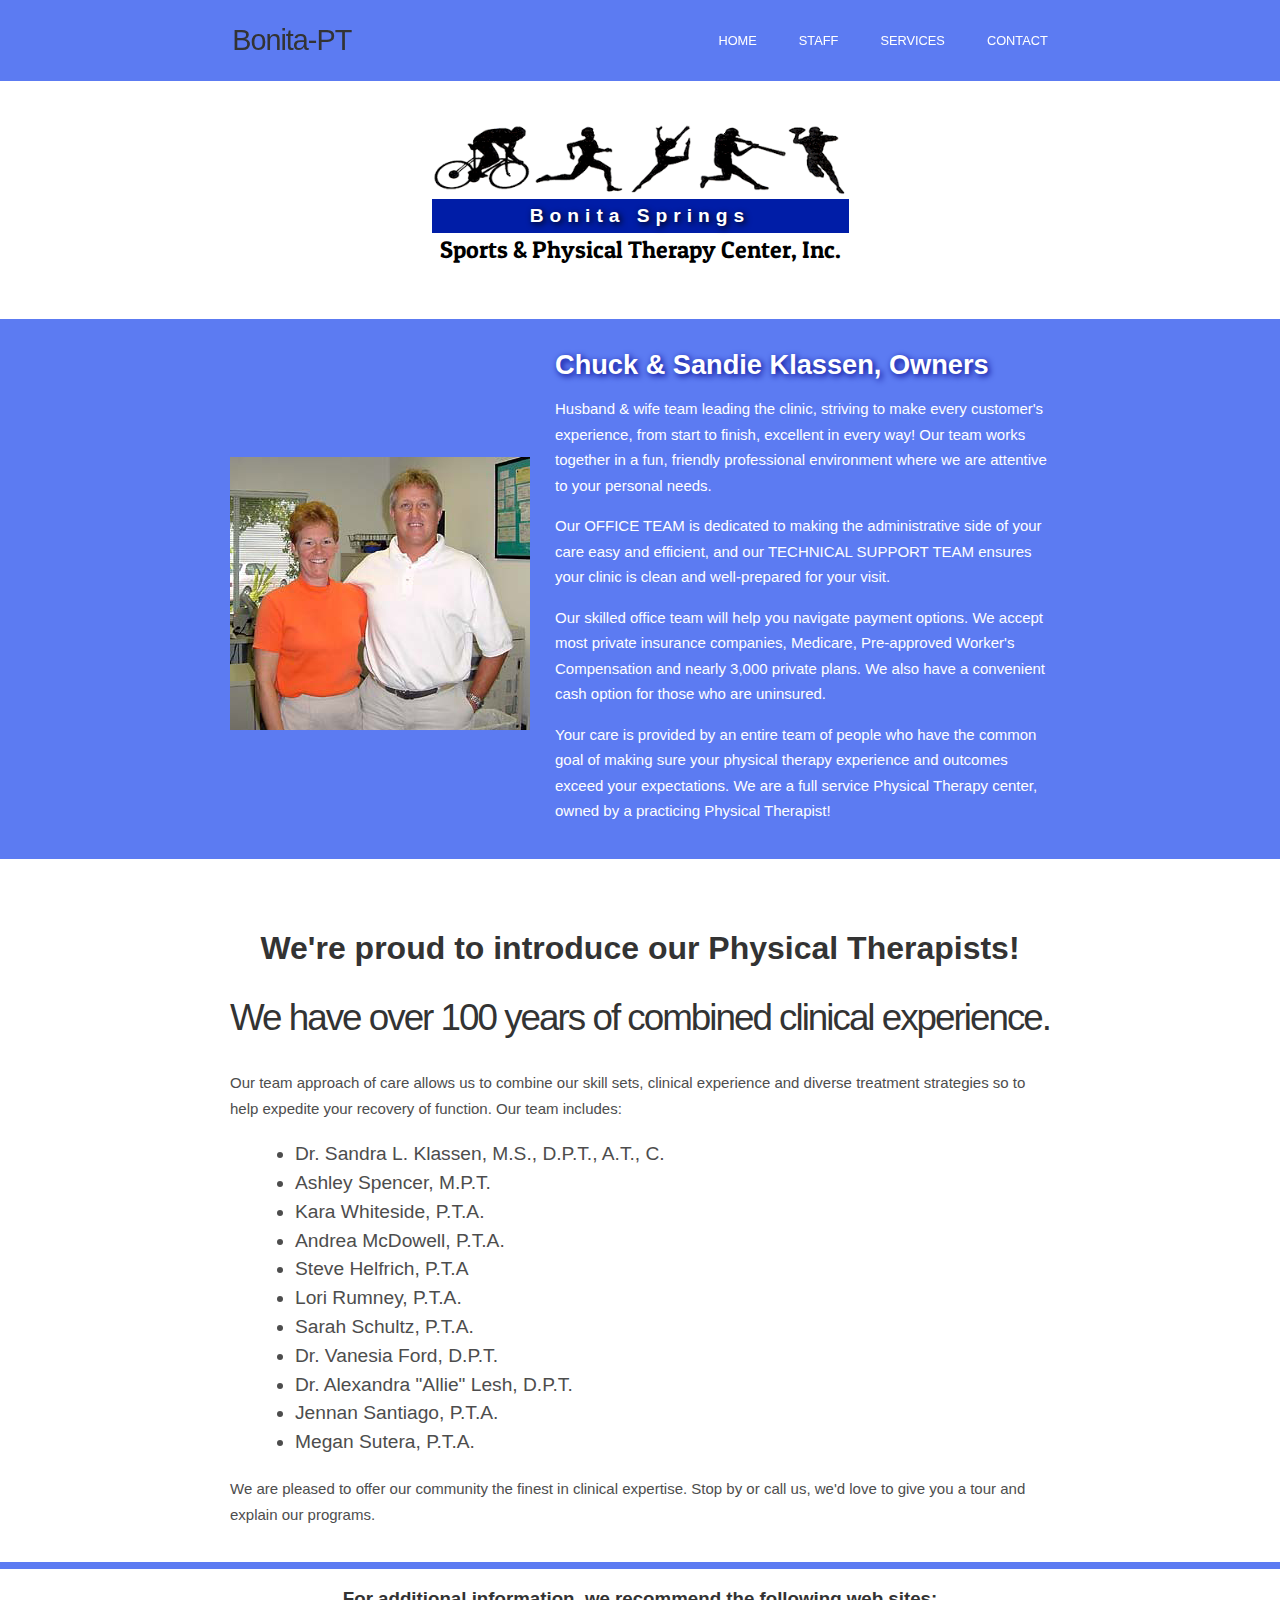
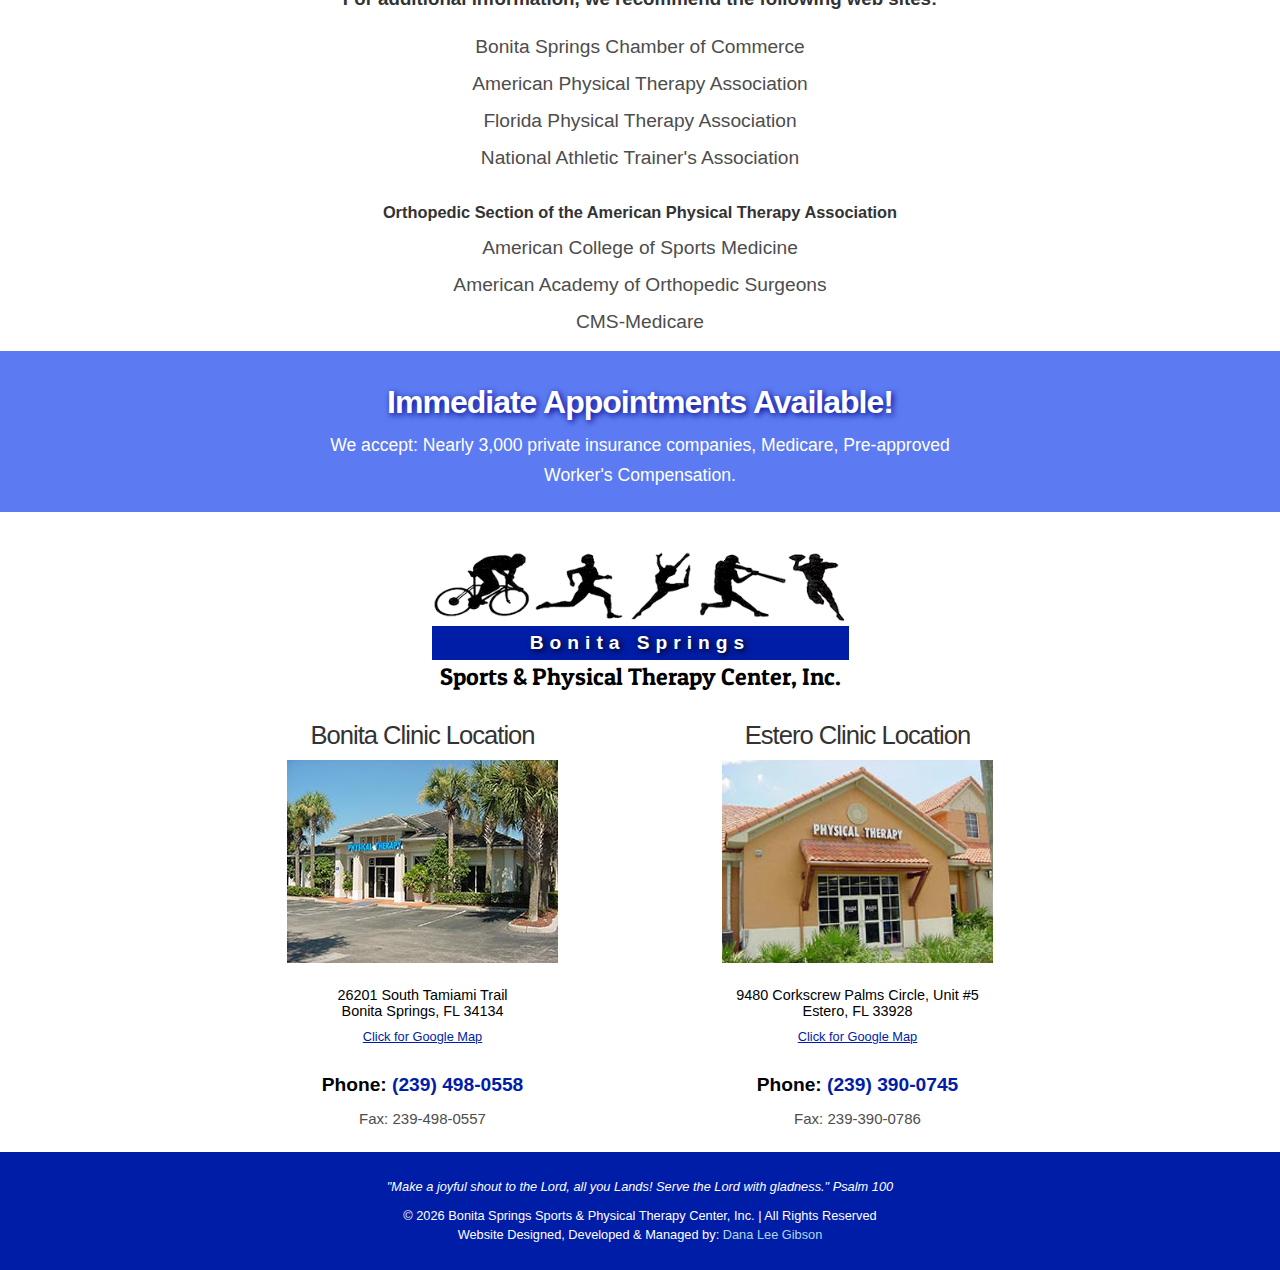
<file: staff.html>
<!DOCTYPE html>
<!--[if lt IE 7]>      <html lang="en" class="no-js lt-ie9 lt-ie8 lt-ie7"> <![endif]-->
<!--[if IE 7]>         <html lang="en" class="no-js lt-ie9 lt-ie8"> <![endif]-->
<!--[if IE 8]>         <html lang="en" class="no-js lt-ie9"> <![endif]-->
<!--[if gt IE 8]><!--> <html lang="en" class="no-js"> <!--<![endif]-->
<head>

  <!-- Always force latest IE rendering engine or request Chrome Frame -->
      <meta http-equiv="X-UA-Compatible" content="IE=edge,chrome=1">
      <title>The Bonita Springs Sports & Physical Therapy Center, Inc.</title>
  <!-- Meta Description -->
      <meta name="description" content="HIPPA Notcie for the Bonita Springs Sports & Physical Therapy Center, Inc.">

      <meta name="keywords" content="HIPPA, sports, sports physical therapy, recovery, ">
      <meta name="author" content="Dana Lee Gibson">

  <!-- Mobile Specific Meta -->
      <meta name="viewport" content="width=device-width, initial-scale=1">

      <!-- Global site tag (gtag.js) - Google Analytics -->
    <script async src="https://www.googletagmanager.com/gtag/js?id=UA-161602127-1"></script>
    <script>
      window.dataLayer = window.dataLayer || [];
      function gtag(){dataLayer.push(arguments);}
      gtag('js', new Date());

      gtag('config', 'UA-161602127-1');
    </script>

    <link rel="apple-touch-icon" sizes="57x57" href="images/apple-icon-57x57.png">
  <link rel="apple-touch-icon" sizes="60x60" href="images/apple-icon-60x60.png">
  <link rel="apple-touch-icon" sizes="72x72" href="images/apple-icon-72x72.png">
  <link rel="apple-touch-icon" sizes="76x76" href="images/apple-icon-76x76.png">
  <link rel="apple-touch-icon" sizes="114x114" href="images/apple-icon-114x114.png">
  <link rel="apple-touch-icon" sizes="120x120" href="images/apple-icon-120x120.png">
  <link rel="apple-touch-icon" sizes="144x144" href="images/apple-icon-144x144.png">
  <link rel="apple-touch-icon" sizes="152x152" href="images/apple-icon-152x152.png">
  <link rel="apple-touch-icon" sizes="180x180" href="images/apple-icon-180x180.png">
  <link rel="icon" type="image/png" sizes="192x192"  href="images/android-icon-192x192.png">
  <link rel="icon" type="image/png" sizes="32x32" href="images/favicon-32x32.png">
  <link rel="icon" type="image/png" sizes="96x96" href="images/favicon-96x96.png">
  <link rel="icon" type="image/png" sizes="16x16" href="images/favicon-16x16.png">
  <link rel="manifest" href="images/manifest.json">
  <meta name="msapplication-TileColor" content="#ffffff">
  <meta name="msapplication-TileImage" content="images/ms-icon-144x144.png">
  <meta name="theme-color" content="#ffffff">



<link rel="stylesheet" href="css/dana-style.css">
<link href="https://fonts.googleapis.com/css?family=Patua+One&display=swap" rel="stylesheet">

</head>

<header>
  <h2 class="logo">Bonita-PT</h2>
  <input type="checkbox" id="nav-toggle" class="nav-toggle">
  <nav>
    <ul>
      <li><a href="index.html">Home</a></li>
      <li><a href="staff.html">Staff</a></li>
      <li><a href="index.html#services">Services</a></li>
      <li><a href="index.html#contact">Contact</a></li>
    </ul>

  </nav>
  <label for="nav-toggle" class="nav-toggle-label">
    <span></span>
  </label>

</header>

<body>


<article style="padding-top: 120px;">

  <div class="bottom-logo">
  <img class="logo-footer" src="images/Bonita-Springs-Sports-and-Physical-Therapy-Center-Logo-action.png" />

  <div class="bonita"><span class="drop-bonita">Bonita Springs</span></div>
  <span class="sports">Sports & Physical Therapy Center, Inc.</span>
</div>

</article>
<article style="padding-top: 10px; background-color: rgba(64, 100, 240, .85); margin-top: 55px;">
    <div style="max-width: 860px; margin-left: auto; margin-right: auto; ">

        <div class="owner-wrapper">
              <div class="owner-box-1">
                <img src="images/chuck-sandie-owners2.jpg" alt="">
              </div>

              <div class="owner-box">
                  <h1>Chuck & Sandie Klassen, Owners</h1>

                  <p>Husband & wife team leading the clinic, striving to make every customer's experience, from start to finish, excellent in every way!
                  Our team works together in a fun, friendly professional environment where we are attentive to your personal needs.</p>

                  <p>Our OFFICE TEAM is dedicated to making the administrative side of your care easy and efficient, and our TECHNICAL SUPPORT TEAM ensures your clinic is clean and well-prepared for your visit.</p>

                  <p>Our skilled office team will help you navigate payment options. We accept most private insurance companies, Medicare, Pre-approved Worker's Compensation and nearly 3,000 private plans. We also have a convenient cash option for those who are uninsured.</p>

                  <p>Your care is provided by an entire team of people who have the common goal of making sure your physical therapy experience and outcomes exceed your expectations. We are a full service Physical Therapy center, owned by a practicing Physical Therapist!</p>
              </div>
        </div>
    </div>
</article>

<article style="padding-top: 30px;">
<div style="max-width: 860px; margin-left: auto; margin-right: auto; padding: 20px;">
  <h1>We're proud to introduce our Physical Therapists!</h1>
  <h2>We have over 100 years of combined clinical experience.</h2>

  <p>Our team approach of care allows us to combine our skill sets, clinical experience and diverse treatment strategies so to help expedite your recovery of function. Our team includes:</p>

<ul class="therapist-list">
  <li>Dr. Sandra L. Klassen, M.S., D.P.T., A.T., C.</li>
  <li>Ashley Spencer, M.P.T.</li>
  <li>Kara Whiteside, P.T.A.</li>
  <li>Andrea McDowell, P.T.A.</li>
  <li>Steve Helfrich, P.T.A</li>
  <li>Lori Rumney, P.T.A.</li>
  <li>Sarah Schultz, P.T.A.</li>
  <li>Dr. Vanesia Ford, D.P.T.</li>
  <li>Dr. Alexandra "Allie" Lesh, D.P.T.</li>
  <li>Jennan Santiago, P.T.A.</li>
  <li>Megan Sutera, P.T.A.</li>

</ul>

<p>  We are pleased to offer our community the finest in clinical expertise. Stop by or call us, we'd love to give you a tour and explain our programs.</p>
</div>
  </article>

<article style="border-top: 7px solid rgba(64, 100, 240, .85);">
  <div style="max-width: 860px; margin-left: auto; margin-right: auto; ">
    <h3>For additional information, we recommend the following web sites:</h3>
      <ul class="add-info">
      <li><a href="https://www.bonitaspringschamber.com/" target="_blank">Bonita Springs Chamber of Commerce</a></li>
      <li><a href="https://www.apta.org" target="_blank">American Physical Therapy Association</a></li>
      <li><a href="https://www.fpta.org/default.aspx" target="_blank">Florida Physical Therapy Association</a></li>
      <li><a href="https://www.nata.org/" target="_blank">National Athletic Trainer's Association</a></li>
      <li><h3 style="margin: 0px; padding-top: 18px;">Orthopedic Section of the American Physical Therapy Association</h3></li>
      <li><a href="http://www.acsm.org/" target="_blank">American College of Sports Medicine</a></li>
      <li><a href="https://www.aaos.org/" target="_blank">American Academy of Orthopedic Surgeons</a></li>
      <li><a href="https://www.cms.gov/" target="_blank">CMS-Medicare</a></li>
      </ul>
  </div>
</article>


  <article style="background-color: rgba(64, 100, 240, .85); padding: 15px 15px; margin: 10px 0px;">
    <div class="appointments">
    <h3>Immediate Appointments Available!</h3>

  <p>We accept: Nearly 3,000 private insurance companies, Medicare, Pre-approved Worker's Compensation.</p>

  </div>
  </article>


<footer>
  <div class="bottom-logo">
  <img class="logo-footer" src="images/Bonita-Springs-Sports-and-Physical-Therapy-Center-Logo-action.png" />

  <div class="bonita"><span class="drop-bonita">Bonita Springs</span></div>
  <span class="sports">Sports & Physical Therapy Center, Inc.</span>
</div>
<div class="locations">
  <div class="locations-box">
    <h4>Bonita Clinic Location</h4>
    <img src="images/Bonita-Springs-Location.jpg" />
    <span class="address">26201 South Tamiami Trail<br />
    Bonita Springs, FL 34134</span>

    <span class="google-map"><a href="https://www.google.com/maps/place/Bonita+Springs+Sports+%26+Physical/@26.3602856,-81.8073501,19z/data=!3m1!4b1!4m5!3m4!1s0x88db19c497ea4c0d:0x3caf1d7d806d0767!8m2!3d26.3602844!4d-81.8068029?hl=en" target="_blank">Click for Google Map</a></span>

    <span class="phone">Phone: <a style="text-decoration: none;" href="tel:1-239-498-0558">(239) 498-0558</a></span>
    <p>Fax: 239-498-0557</p>
  </div>
  <div class="locations-box">
    <h4>Estero Clinic Location</h4>
    <img src="images/Estero-Location.jpg" />
    <span class="address">9480 Corkscrew Palms Circle, Unit #5<br />
    Estero, FL 33928</span>

    <span class="google-map"><a href="https://www.google.com/maps/place/Bonita+Springs+Sports+%26+PT/@26.4309828,-81.7997643,17z/data=!3m1!4b1!4m5!3m4!1s0x88db16dcd722e9c5:0x74e28c80000e3870!8m2!3d26.430978!4d-81.7975756?hl=en" target="_blank">Click for Google Map</a></span>

    <span class="phone">Phone: <a style="text-decoration: none;" href="tel:1-239-390-0745">(239) 390-0745</a></span>
    <p>Fax: 239-390-0786</p>
  </div>

</div>




</footer>
<span class="dana"><span class="psalm">"Make a joyful shout to the Lord, all you Lands! Serve the Lord with gladness." Psalm 100</span>
  &copy; <script>document.write(new Date().getFullYear())</script> Bonita Springs Sports & Physical Therapy Center, Inc. | All Rights Reserved<br />Website Designed, Developed & Managed by: <a style="text-decoration: none; color: lightblue;"href="https://danaleegibson.com" title="Technologist & Graphic Designer" target="_blank">Dana Lee Gibson</a></span>
  </body>

</html>
</file>
<file: css/dana-style.css>
:root  {
  --background: rgba(64, 100, 240, .85);
}
html  {
  scroll-behavior: smooth;
}

*, *::before, *::after {
  box-sizing: border-box;
}

body  {
  margin: 0;
  /* background: #c0c0c0; */
  font-family: 'Work Sans', sans-serif;
  font-weight: 400;
}

.main-wrapper {
  max-width: 1025px;
  margin: auto;
  padding: 0px 20px;
  background-color: #ffff;
}

h1, h2, h3, h4 {
  text-align: center;
  /* font-family: 'Patua One', cursive;
  color: #001da7; */
  color: #333333;
}

h2 {
  font-weight: 100;
  letter-spacing: -2px;
  font-size: 2.3rem;
}

a {
  color: #001da7;
}


p {
  font-size: 15px;
  line-height: 1.7em;
  color: #4d4d4d;
}

ul {
  font-size: 14px;
  line-height: 1.5em;
}

.hippa {
  max-width: 1025px;
  margin: auto;
}

.hippa-page {
  margin: 15px;
}

.hippa h1 {
  font-size: 22px;
  font-family: "Times New Roman", Times, serif !important;
  color: black;
}

.hippa p {
  font-size: 15px;
  font-family: "Times New Roman", Times, serif !important;
}

.c-hidden {
  display: none;
}


/**************** NAV Styles Start Here  *************/

header  {
  background: var(--background);
  text-align: center;
  position: fixed;
  z-index: 999;
  width: 100%;
}

.nav-toggle {
  display: none;
}

.nav-toggle-label {
  position: absolute;
  top: 0;
  left: 0;
  margin-left: 1em;

  height: 100%;
  display: flex;
  align-items: center;
}

.nav-toggle-label span,
.nav-toggle-label span::before,
.nav-toggle-label span::after
 {
  display: block;
  background-color: white;
  height: 2px;
  width: 2em;
  border-radius: 2px;
  position: relative;
}

.nav-toggle-label span::before,
.nav-toggle-label span::after {
  content: '';
  position: absolute;
}

.nav-toggle-label span::before {
  bottom: 7px;
}

.nav-toggle-label span::after {
  top: 7px;
}

nav {
  position: absolute;
  text-align: left;
  top: 100%
  left: 0;
  background: var(--background);
  width: 100%;
  transform: scale(1, 0);
  transform-origin: top;
  transition: transform 400ms ease-in-out;
  }

nav ul {
  margin: 0;
  padding: 0;
  list-style: none;

}

nav li {
  margin-bottom: 1em;
  margin-left: 1em;
}

nav a {
  color: white;
  text-decoration: none;
  font-size: .8rem;
  text-transform: uppercase;
  opacity: 0;
  transition: opacity 150ms ease-in-out;
}

nav a:hover {
  color: black;
}

.nav-toggle:checked ~ nav {
  transform: scale(1,1);
}

.nav-toggle:checked ~ nav a {
  opacity: 1;
  transition: opacity 250ms ease-in-out 250ms;
}

.logo {
  font-size: 1.8rem;
  letter-spacing: -1px;

}

@media screen and (min-width: 800px) {
  .nav-toggle-label {
    display: none;
  }
  header {
    display: grid;
    grid-template-columns: 1fr auto minmax(600px, 3fr) 1fr;
  }
  .logo {
    grid-column: 2 / 3;
  }

  nav {
    all: unset;
    grid-column: 3 / 4;
    display: flex;
    justify-content: flex-end;
    align-items: center;
   }

  nav ul {
    display: flex;
  }

  nav li {
    margin-left: 3em;
    margin-bottom: 0px;
  }

  nav a {
    opacity: 1;
    position: relative;
  }

  nav a::before {
    content: '';
    display: block;
    height: 3px;
    background: black;
    position: absolute;
    top: -.75em;
    left: 0;
    right: 0;
    transform: scale(0, 1);
    transform-origin: left;
    transition: transform ease-in-out 250ms;

  }

  nav a:hover::before {
    transform: scale(1,1);
  }
}


/*************************** the content  *********************/

.hp-top {
  padding-top: 120px;
}


.hp-hero {
  height: 55vh;
  background-image: url("../images/store-front.jpg");
  background-size: cover;
  background-position: center;
  margin-bottom: 0px;
  display: -webkit-box;
  display: -ms-flexbox;
  display: flex;
  -webkit-box-orient: vertical;
  -webkit-box-direction: normal;
      -ms-flex-direction: column;
          flex-direction: column;
  -webkit-box-pack: center;
      -ms-flex-pack: center;
          justify-content: center;
  -webkit-box-align: center;
      -ms-flex-align: center;
          align-items: center;
  text-align: center;
  padding: 10px;
}

@media screen and (min-width: 800px) {
  .hp-hero {
    height: 70vh;
  }
}

.owner-wrapper {
  display: grid;
  grid-gap: 25px;
  grid-template-columns: 1fr;
  max-width: 1025px;
  margin: auto;
  padding: 20px;
}

.owner-box-1 {
  margin-left: auto;
  margin-right: auto;
}

.owner-box h1 {
  text-align: center;
  margin: 0px;
  color: #ffffff;
  font-size: 1.7rem;
  text-shadow: 2px 2px 6px darkblue;
}

.owner-box p {
  color: #ffffff;
  margin-bottom: 15px;
}


.therapist-list  {
  padding-left: 65px;
  color: #4d4d4d;
}

@media screen and (min-width: 800px) {
  .owner-wrapper {
    grid-template-columns: 1fr 2fr;
  }
  .owner-box h1 {
    text-align: left;
  }
  .owner-box-1 {
    display: flex;
    align-items: center;
  }
  .therapist-list  {
    font-size: 1.2rem;
    padding-left: 65px;
    color: #4d4d4d;
  }
}

.add-info {
  list-style-type: none;
margin: 0;
padding: 0;

}

.add-info li {
  text-align: center;
  padding: 7px;

}

.add-info li a {
  text-decoration: none;
  color: #4d4d4d;
  font-weight: 300;
  font-size: 1.2rem;
}

.add-info li a:hover {
  text-decoration: underline;
  color: #001da7;
  font-weight: 800;
}



.fancy-top {
  display: grid;
  grid-gap: 45px;
  grid-template-columns: 1fr;
  max-width: 1025px;
  margin: auto;

}

.top-logo {
  max-width: 447px;
  margin-left: auto;
  margin-right: auto;
  padding: 15px;
  background-color: rgba(255, 255, 255, 0.7);
  border-radius: 15px;

}

.big-4 p {
  color: black;
  text-align: center;
  font-size: 1.2rem;
  margin: 7px;

  color: #ffffff;
  text-shadow: 2px 2px 6px darkblue;
}

@media screen and (min-width: 800px) {
  .big-4 p {
    font-size: 1.6rem;
  }
}

.fancy-box {
  margin-top: 2px;
  margin-bottom: 2px;
  background-color: rgba(255, 255, 255, 0.5);

}

.box-line {
  border-right: 0px solid #001da7;
  margin-left: 15px;
  margin-right: 15px;
}

.fancy-box p {
  text-align: center;
  font-size: 1.2rem;
  margin: 0px;
}

@media screen and (min-width: 800px) {
  .fancy-top {
    grid-template-columns: 4fr 3fr;
  }
  .box-line {
    border-right: 2px solid lightgray;
  }
  .fancy-box p {
    text-align: left;
    font-size: 1.2rem;
    margin: 0px;
  }
  .fancy-box {
    margin-top: 25px;
    margin-bottom: 35px;
  }

}



.action-wrap  {
  display: grid;
  grid-gap: 8px;
  grid-template-columns:  1fr;

}

@media screen and (min-width: 800px) {
  .action-wrap {
    grid-template-columns: repeat(3, 1fr);
  }
}

.action-box {
  margin: auto;

}

.action-box img {
  max-width: 100%;
}

.main-head {
  font-weight: 100;
letter-spacing: -2px;
font-size: 1.6rem;
margin-bottom: 0px;
}

.main-head-2 {
  font-size: 1.6rem;
  margin-top: 20px;
  margin-bottom: 5px;
}

@media screen and (min-width: 800px) {
  .main-head {
    font-weight: 100;
  letter-spacing: -2px;
  font-size: 2.3rem;
  margin-bottom: 0px;
  }
  .main-head-2 {
    font-size: 2.3rem;
    margin-top: 10px;
    margin-bottom: 20px;
  }
}



.hp-top-wow p {
  text-align: center;
  font-weight: 600;
  font-size: 1.1em;

}



.thank-you  {
  display: grid;
  grid-gap: 65px;
  grid-template-columns: 1fr;
max-width: 1025px;
margin: auto;
padding: 18px;

}
.thank-you-box p {
  font-weight: 100;
  color: #ffffff;
}

.thank-you-box h2 {
  text-shadow: 2px 2px 6px darkblue;
  color: #ffffff;
}

.thank-you-box a {

  color: lightblue;
}



@media screen and (min-width: 800px) {
  .thank-you {
    grid-template-columns: 2fr 1fr;
  }
}


.thank-you-box img {
  display: block;
    max-width: 100%;
    margin-left: auto;
    margin-right: auto;
}

.t-and-m {
  max-width: 1025px;
  padding: 20px;
  margin: auto;
}

.services  {
  display: grid;
  grid-gap: 30px;
  grid-template-columns: 1fr;
}

.services-box {
  background-color: #e6e6e8;
  padding: 15px;
}

.custom-therapy {
  font-weight: 100;
  font-size: 2.3rem;
  margin-top: 10px;
}

.needs {
  list-style: none;
    padding-left: 0;
    text-align: center;
    font-weight: 300;
    font-size: 1.3rem;
}


.services-li {
  padding-bottom: 10px;

}

@media screen and (min-width: 800px) {
  .services {
    grid-template-columns: 1fr 1fr;
  }
}

.custom-massage-wrapper {
  display: grid;
  grid-gap: 20px;
  grid-template-columns: 1fr 1fr;

}

.custom-massage-box {
  margin-left: auto;
  margin-right: auto;
}

.custom-massage-box img {
  max-width: 100%;
}

.contact-form {
  max-width: 1025px;
  padding: 20px;
  margin: auto;
}

.contact-wrapper {
  display: grid;
  grid-gap: 30px;
  grid-template-columns: 1fr;
}

@media screen and (min-width: 800px) {
  .contact-wrapper {
    grid-template-columns: 1.7fr 1fr;
  }
}


.contact-box {

}

.bonitapt-form {
  width: 100%;
  padding: 5px;
  border: 1px solid #001da7;
  font-size: .9rem;
}

.input-field {
  padding: 15px;

}


.pt-button {
  display: flex;

  align-items: center;
  padding-left: 20px;
}

.bonitapt-button {
  all: unset;
  display: inline-block;
  padding: .5em 1.25em;
  background: rgba(64, 100, 240);
  color: #ffff;
  box-shadow: 0 12px 12px -6px rgba(black, .5);
  transform: scale(1);
  transition: transform ease-in-out 250ms;
  margin-left: 4px;
  margin-top: 10px;

}

.bonitapt-button:hover {
  transform: scale(1.125);
box-shadow: 0 12px 18px -10px rgba(black, .5);
}







.contact-form {

  margin-top: 7px;
  margin-top: 7px;
}



.appointments {
  max-width: 1025px;
  text-align: center;
  margin: auto;
  color: #ffff !important;

}

.appointments h3 {
  font-size: 2rem;
  letter-spacing: -1px;
  color: #ffffff;
  text-shadow: 2px 2px 6px darkblue;
  margin-bottom: 10px;
  margin-top: 18px;
}

.appointments p {
  font-size: 1.1em;
  color: #ffff !important;
  padding: 0px;
  margin: auto;
  margin-bottom: 7px;
  max-width: 65ch;
  text-align: center;

}

.bottom-logo  {
  max-width: 417px;
  margin-left: auto;
  margin-right: auto;
}

.bonita {
  display: block;
  text-align: center;
  background-color: #001da7;
  padding-top: 6px;
  padding-bottom: 6px;
  color: #ffff;
  font-size: 1.2em;
  font-weight: 600;
  letter-spacing: 4px;
}

.drop-bonita {
  text-shadow: 2px 2px 6px black;
  letter-spacing: 6px;
}
.sports {
  display: block;
  text-align: center;
  font-family: 'Patua One', cursive;
font-size: 1.5em;
padding-top: 2px;

}

.locations  {
  display: grid;
  grid-gap: 10px;
  grid-template-columns: 1fr;
  padding-bottom: 5px;
  max-width: 860px;
  margin: auto;
}


@media screen and (min-width: 800px) {
  .locations {
    grid-template-columns: 1fr 1fr;
  }
}

.locations-box {
  margin-left: auto;
  margin-right: auto;
}

.locations-box p {
  text-align: center;
  margin: 10px;
}

.locations-box h4 {
  text-align: center;
  margin: 30px 0px 10px 0px;
  font-size: 1.6rem;
  letter-spacing: -1px;
  font-weight: 100;
}

.locations-box img {
  max-width: 100%;
  padding-bottom: 20px;
}

.google-map {
  display: block;
  margin: auto;
  text-align: center;
  font-size: .8rem;
  padding: 10px;
}

.address, .phone{
  display: block;
  text-align: center;
  font-size: .9em;
  }
.phone {
  padding-top: 20px;
  font-weight: 600;
  font-size: 1.2rem;
}

.psalm {
  display: block;
  font-style: italic;
  font-weight: 300;
  padding-bottom: 10px;
}


.dana {
  display: block;
  width: 100%;
  color: #ffff;
  background-color: #001da7;
  text-align: center;
  font-size: .8em;
  padding: 25px 15px;
  line-height: 1.5em;
}

.logo-footer  {
max-width: 100%;
}

footer {
width: 100%;

  background-color: #ffff;
padding: 25px 25px 5px 25px;
  margin-top: 7px;

}
</file>
